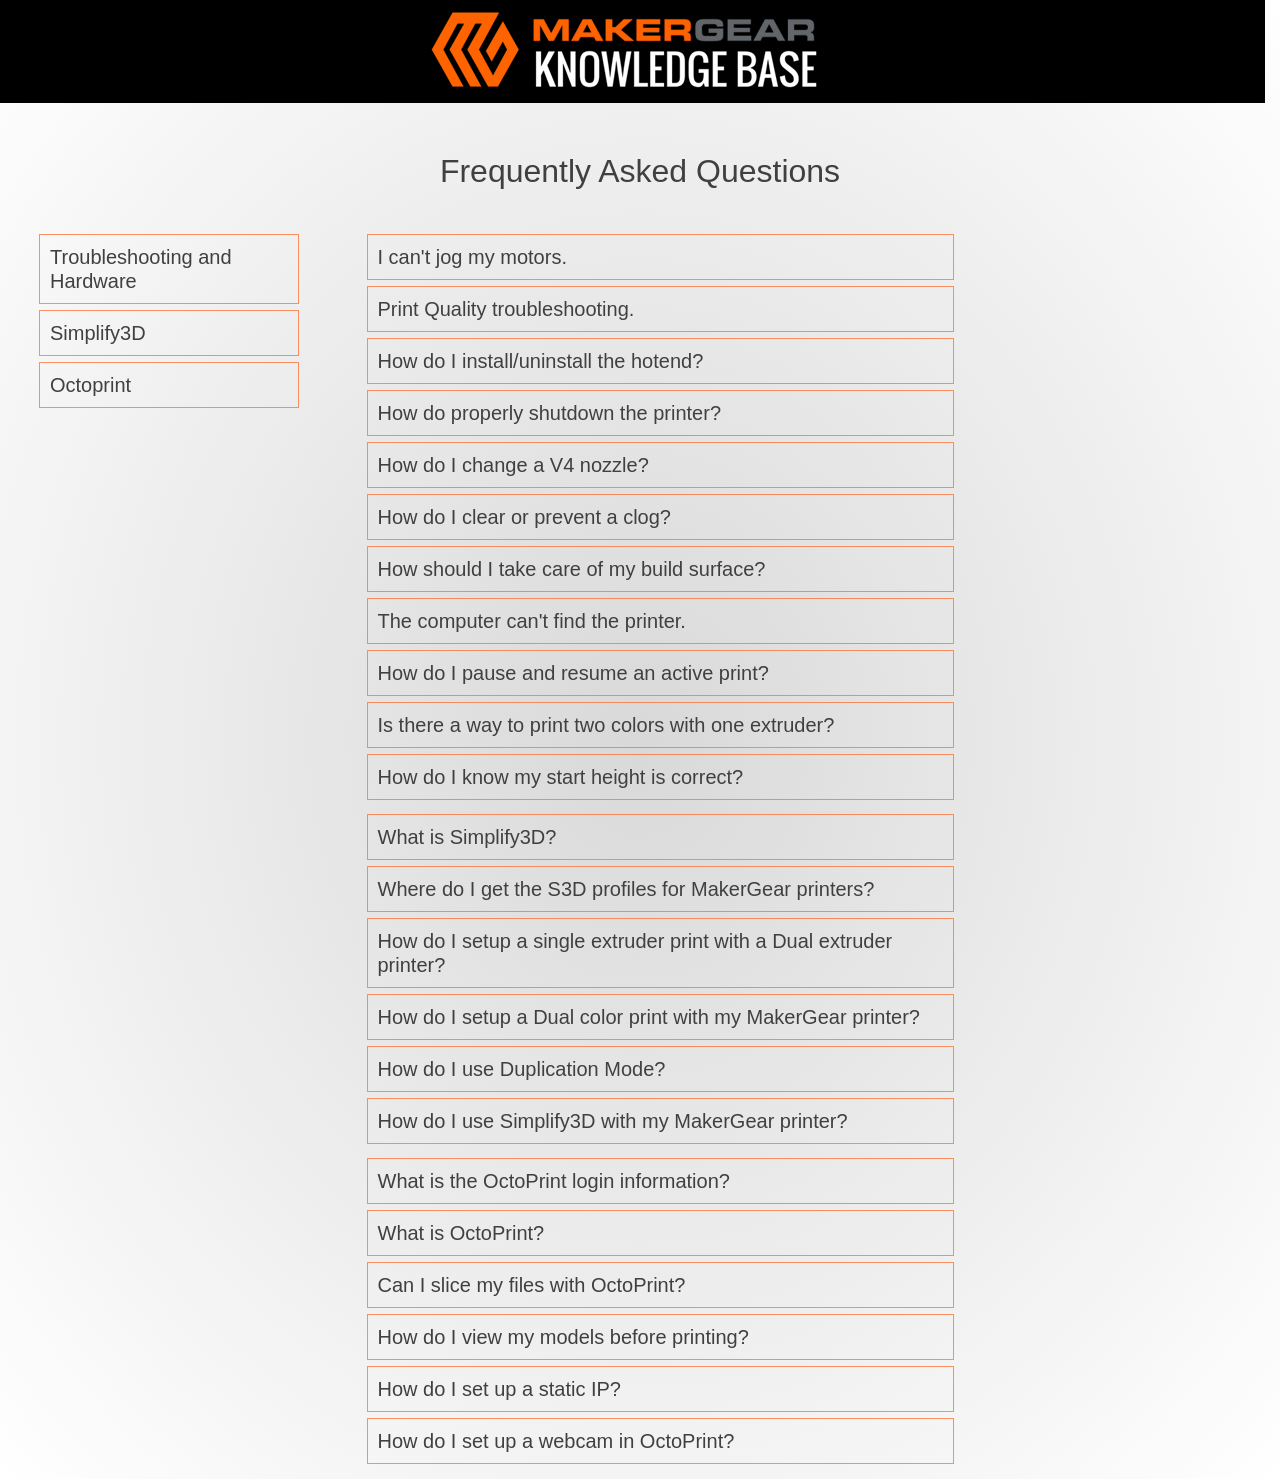
<file: index.html>
<!DOCTYPE html>
<html lang="en">

<head>
    <meta charset="utf-8">
    <meta name="viewport" content="width=device-width, initial-scale=1, shrink-to-fit=no">
    <title>M3 Frequently Asked Questions</title>
    <link rel="stylesheet" href="https://maxcdn.bootstrapcdn.com/bootstrap/4.0.0/css/bootstrap.min.css" integrity="sha384-Gn5384xqQ1aoWXA+058RXPxPg6fy4IWvTNh0E263XmFcJlSAwiGgFAW/dAiS6JXm" crossorigin="anonymous">
    <link href="https://fonts.googleapis.com/css?family=Oswald" rel="stylesheet">
    <link rel="stylesheet" href="faq-css/faq-stylesheet.css">
</head>

<body>
    <div class="row">
        <div class=" col-md-12 fixed center logo ">
            <a href="https://makergear.zendesk.com/hc/en-us"><img src="faq-images/mg-k%20logo.png"></a>
        </div>
    </div>
    <br>
    <div class="row">
        <div class="col-md-12">
            <h2 id="faq" class="center">Frequently Asked Questions</h2>
        </div>
    </div>
    <br>

    <!--left column -->
    <div class="row">
        <div class="col-md-3 filter">
            <ul>
                <li id="filter1">
                    <h5>Troubleshooting and Hardware</h5>
                </li>

                <!--Add a section for printer/network setup-->

                <li id="filter2">
                    <h5>Simplify3D</h5>
                </li>
                <li id="filter3">
                    <h5>Octoprint</h5>
                </li>

            </ul>
        </div>


        <!--middle column -->
        <div class="col-md-6">
            <!--Troubleshooting and Hardware -->
            <ul id="maint" class="multi-collapse">

                <li>
                    <h5 data-toggle="collapse" href="#power" role="button" aria-expanded="false" aria-controls="power">I can't jog my motors.</h5>
                    <p class="collapse plus-icon" id="power"><strong>M Series:</strong> Please check your 6-pin power connector and make sure it is fully seated. If it is askew, you will be able to connect and even heat up your hotend and bed, but not jog the motors. <br> If you can home your
                        axes, but can't jog the motors, check the temperatures. If one of them is reading 0°C, make sure the wire is plugged in all the way. If it is, you will need to replace it. A bad thermistor will keep you from jogging the motors.<br>
                        <strong>Ultra One:</strong> Try homing all axes prior to jogging them. If you are receiving an error please open a ticket on our <a href="https://www.makergear.com/pages/support">support page</a>.
                    </p>
                </li>
                <li>
                    <h5 data-toggle="collapse" href="#guide" role="button" aria-expanded="false" aria-controls="guide">Print Quality troubleshooting.</h5>
                    <p class="collapse plus-icon" id="guide">Check out the <a href="https://www.simplify3d.com/support/print-quality-troubleshooting/">Simplify3D Print Troubleshooting Guide.</a></p>
                </li>
                <li>
                    <h5 data-toggle="collapse" href="#hotend" role="button" aria-expanded="false" aria-controls="hotend">How do I install/uninstall the hotend?</h5>
                    <p class="collapse" id="hotend">Check out our Knowledge Base article on <a href="https://makergear.zendesk.com/hc/en-us/articles/115005730183-V4-Hot-End-Removal-and-Installation-">V4 hotend removal and installation</a>.</p>
                </li>
                <li>
                    <h5 data-toggle="collapse" href="#off" role="button" aria-expanded="false" aria-controls="off">How do properly shutdown the printer?</h5>
                    <p class="collapse" id="off">Check out this article on <a href="https://makergear.zendesk.com/hc/en-us/articles/115003074626-Shutting-Down-Your-Printer">How to shutdown the printer.</a></p>
                </li>
                <li>
                    <h5 data-toggle="collapse" href="#noz" role="button" aria-expanded="false" aria-controls="noz">How do I change a V4 nozzle?</h5>
                    <p class="collapse" id="noz">Check out our Knowledge Base article on <a href="https://makergear.zendesk.com/hc/en-us/articles/115005694286-Removing-and-Installing-The-V4-Nozzle">Removing and Installing the V4 Nozzle</a>.</p>
                </li>
                <li>
                    <h5 data-toggle="collapse" href="#clog" role="button" aria-expanded="false" aria-controls="clog">How do I clear or prevent a clog?</h5>
                    <p class="collapse" id="clog">For clog prevention and clearing, we suggest trying a Cold Pull.<br> The idea is to get old filament buildup and/or debris to stick to the filament so it can be extracted out of the hotend assembly. Check our our article on how to
                        perform a <a href="https://makergear.zendesk.com/hc/en-us/articles/115005186283-The-Cold-Pull-Nozzle-Cleaning-Method">Cold Pull.</a> If you find that you still have a clog, we suggest <a href="https://makergear.zendesk.com/hc/en-us/articles/115005730183-V4-Hot-End-Removal-and-Installation-">unistalling the hotend</a>                        and then <a href="https://makergear.zendesk.com/hc/en-us/articles/115005694286-Removing-and-Installing-The-V4-Nozzle">removing the nozzle</a>. At this point soaking the nozzle in acetone overnight to loosen the clogged filament,
                        or using a blowtorch is recommended.</p>
                </li>
                <li>
                    <h5 data-toggle="collapse" href="#bed" role="button" aria-expanded="false" aria-controls="bed">How should I take care of my build surface?</h5>
                    <p class="collapse" id="bed">We suggest cleaning your bed, in between prints, with 99% isopropyl alcohol. If you need to replace the polyimide film, check out our article on <a href="https://makergear.zendesk.com/hc/en-us/articles/115003212723-Bed-Prep-and-Maintenance">Bed Prep and Maintenance.</a>
                    </p>
                </li>
                <li>
                    <h5 data-toggle="collapse" href="#connect" role="button" aria-expanded="false" aria-controls="connect">The computer can't find the printer.</h5>
                    <p class="collapse" id="connect"><strong>M3 printers:</strong> <br>Does the onboard computer on the bottom left have a red and green light? <br>If not, check your power cable. If so, check your wifi connections. <br>Is your printer showing up as an access point? If
                        so, repeat the setup process at <a href="http://setup.makergear.com">setup.makergear.com</a>. <br>If it is not showing up try the <a href="http://setup.makergear.com/networkScan.html">Find My Printer Tool</a>.<br><br>
                        <strong>Ultra One:<br></strong> Try the <a href="http://setup.makergear.com/networkScan.html">Find My Printer Tool</a> <br> Try connecting to the IP address that is displayed on the LCD. <br> Try connecting to the printers wireless
                        access point.
                    </p>
                </li>
                <li>
                    <h5 data-toggle="collapse" href="#filament" role="button" aria-expanded="false" aria-controls="filament">How do I pause and resume an active print?</h5>
                    <p class="collapse" id="filament">There are times when you may want to pause a print. (eg. Not enough filament left on the roll). It's relatively painless to pause the print, replace the roll and resume. Check out this article on "<a href="https://makergear.zendesk.com/hc/en-us/articles/360030752752-Manually-pausing-an-active-print">Manually pausing an active print.</a>"
                    </p>
                </li>
                <li>
                    <h5 data-toggle="collapse" href="#filament2" role="button" aria-expanded="false" aria-controls="filament2">Is there a way to print two colors with one extruder?</h5>
                    <p class="collapse" id="filament2">While it takes a little planning, it is possible to print with more than one filament on a single extruder machine. Check out this article on "<a href="https://makergear.zendesk.com/hc/en-us/articles/360031306691-Multi-Color-prints-with-a-single-extruder">Multi-Color prints with a single extruder.</a>"
                    </p>
                </li>
                <li>
                    <h5 data-toggle="collapse" href="#start" role="button" aria-expanded="false" aria-controls="start">How do I know my start height is correct?</h5>
                    <p class="collapse" id="start">You want your first layer to look a little flattened, not rounded. A good test is to look at the bottom of your prints. The farther away you get, the more stringy and defined the bottom will look. Closer, and you will start to get
                        a mirror finish. Too far, and it will look underextruded or the base will be larger that it should be, "elephant foot". Check out this forum post on "<a href="http://forum.makergear.com/viewtopic.php?f=3&t=3047">The perfect first layer.</a>"
                    </p>
                </li>
            </ul>

            <!--Simplify3D section -->
            <ul id="s3d">
                <li>
                    <h5 data-toggle="collapse" href="#simplify" role="button" aria-expanded="false" aria-controls="simplify">What is Simplify3D?</h5>
                    <p class="collapse" id="simplify">Simplify3D is a software program used in combination with the MakerGear 3D printers for slicing your 3D models in to Gcode. Click on this link to learn more. <a href="https://makergear.zendesk.com/hc/en-us/articles/360000268063-What-Is-Simplify3D-">What is Simplify3D?</a></p>
                </li>
                <li>
                    <h5 data-toggle="collapse" href="#fff" role="button" aria-expanded="false" aria-controls="fff">Where do I get the S3D profiles for MakerGear printers?</h5>
                    <p class="collapse" id="fff">Simplify3D profiles for your MakerGear printer are available on our MakerGear Knowledge Base. <br>
                        <a href="https://makergear.zendesk.com/hc/en-us/articles/115004464806-Simplify3D-Profiles-and-Factory-Files">Simplify3D profiles for your MakerGear printer.</a>
                    </p>
                </li>
                <li>
                    <h5 data-toggle="collapse" href="#single" role="button" aria-expanded="false" aria-controls="single">How do I setup a single extruder print with a Dual extruder printer?</h5>
                    <p class="collapse" id="single">You can set of a single extruder print in Simplify3d by selecting Single Mode<br> in the Auto-Configure Extruders section of your FFF settings. Check out the article<br> here. <a href="https://makergear.zendesk.com/hc/en-us/articles/115004621743-Single-Extrusion-Prints-with-the-M3-ID">Single Extrusion prints with MakerGear Dual extruder printers.</a>
                    </p>
                </li>
                <li>
                    <h5 data-toggle="collapse" href="#dual" role="button" aria-expanded="false" aria-controls="dual">How do I setup a Dual color print with my MakerGear printer?</h5>
                    <p class="collapse" id="dual">Dual color prints can be set up by setting up separate processess for your extruders. Check out our article and video on how to set it up.<br>
                        <a href="https://makergear.zendesk.com/hc/en-us/articles/115004637866-Dual-Color-Printing-with-Simplify3D">Dual color printing with MakerGear.</a></p>
                </li>
                <li>
                    <h5 data-toggle="collapse" href="#duplication" role="button" aria-expanded="false" aria-controls="duplication">How do I use Duplication Mode?</h5>
                    <p class="collapse" id="duplication">Duplication mode requires two steps. First, you physically need to calibrate the hotends for duplication mode prints. Second, you need to slice your project for Dual extruders with Simplify3D<br>
                        <a href="https://makergear.zendesk.com/hc/en-us/articles/115005873006-M3-Independent-Dual-Duplication-Mode-Setup">Duplication Mode Setup</a><br>
                        <a href="https://makergear.zendesk.com/hc/en-us/articles/115005877606-Duplication-Mode-in-Simplify3D">Duplication Mode in Simplify3D</a></p>
                </li>
                <li>
                    <h5 data-toggle="collapse" href="#m3se" role="button" aria-expanded="false" aria-controls="m3se">How do I use Simplify3D with my MakerGear printer?</h5>
                    <p class="collapse" id="m3se">We suggest downloading our Simplify3D profiles for MakerGear and getting familiar with the Simplify3d workflow.<br>
                        <a href="https://makergear.zendesk.com/hc/en-us/articles/115004464806-Simplify3D-Profiles-and-Factory-Files">Simplify3D Profiles and Factory Files.</a><br>
                        <a href="https://makergear.zendesk.com/hc/en-us/articles/115003052343-Simplify3D-Workflow">Simplify3D work flow.</a>
                    </p>
                </li>
            </ul>
            <!--OctoPrint section -->

            <ul id="octoprint" class="multi-collapse">
                <li>
                    <h5 data-toggle="collapse" href="#log" role="button" aria-expanded="false" aria-controls="log">What is the OctoPrint login information?</h5>
                    <p class="collapse plus-icon" id="log">The default username for you printer is: printer <br> The password is your serial number as it appears on your printer.</p>
                </li>
                <li>
                    <h5 data-toggle="collapse" href="#op1" role="button" aria-expanded="false" aria-controls="op1">What is OctoPrint?</h5>
                    <p class="collapse" id="op1">Similar to the way that a car's dashboard offers access to the vehicle's controls, OctoPrint is the interface through which users access and control the MakerGear M3.<br>
                        <a href="https://makergear.zendesk.com/hc/en-us/articles/360000267623-What-is-OctoPrint-">What is OctoPrint?</a></p>
                </li>
                <li>
                    <h5 data-toggle="collapse" href="#op2" role="button" aria-expanded="false" aria-controls="op2">Can I slice my files with OctoPrint?</h5>
                    <p class="collapse" id="op2">While we suggest you use Simplify3D, OctoPrint has a rudimentary onboard slicer.<br>
                        <a href="https://makergear.zendesk.com/hc/en-us/articles/115002709903-OctoPrint-for-MakerGear-How-to-convert-an-STL-file-into-a-physical-object-">Slicing Models with OctoPrint</a><br><br><em>The onboard slicer in OctoPrint is not compatible with the Ultra One.</em></p>
                </li>
                <li>
                    <h5 data-toggle="collapse" href="#op3" role="button" aria-expanded="false" aria-controls="op3">How do I view my models before printing?</h5>
                    <p class="collapse" id="op3">Your MakerGear M3 shipped with an additional plugin called Slicer, which adds the plating function to OctoPrint for MakerGear.<br><a href="https://makergear.zendesk.com/hc/en-us/articles/115002763003-OctoPrint-for-MakerGear-Manipulate-and-multiply-3D-models-using-CuraEngine-and-more">Slicing 3D models with OctoPrint.</a></p>
                </li>
                <li>
                    <h5 data-toggle="collapse" href="#op4" role="button" aria-expanded="false" aria-controls="cop4"> How do I set up a static IP?</h5>
                    <p class="collapse" id="op4">Depending on the demands of your work or home network configuration,<br> it may become necessary for you to set up a static IP address for your printer.<br> To do this you will need to SSH (remotely connect to the printer).<br><a href="https://makergear.zendesk.com/hc/en-us/articles/360000282583-Static-IP-Instructions">Static IP instructions</a></p>
                </li>
                <li>
                    <h5 data-toggle="collapse" href="#op5" role="button" aria-expanded="false" aria-controls="cop5"> How do I set up a webcam in OctoPrint?</h5>
                    <p class="collapse" id="op5">Check out this article on <a href="https://makergear.zendesk.com/hc/en-us/articles/360032331651-Enabling-a-Webcam-in-Octoprint">Enabling a Webcam in OctoPrint.</a></p>
                </li>
            </ul>
        </div>
        <!--third column -->
        <div class="col-md-3"></div>
    </div>


    <script src="https://code.jquery.com/jquery-3.3.1.min.js" integrity="sha256-FgpCb/KJQlLNfOu91ta32o/NMZxltwRo8QtmkMRdAu8=" crossorigin="anonymous"></script>
    <script src="https://cdnjs.cloudflare.com/ajax/libs/popper.js/1.12.9/umd/popper.min.js" integrity="sha384-ApNbgh9B+Y1QKtv3Rn7W3mgPxhU9K/ScQsAP7hUibX39j7fakFPskvXusvfa0b4Q" crossorigin="anonymous"></script>
    <script src="https://maxcdn.bootstrapcdn.com/bootstrap/4.0.0/js/bootstrap.min.js" integrity="sha384-JZR6Spejh4U02d8jOt6vLEHfe/JQGiRRSQQxSfFWpi1MquVdAyjUar5+76PVCmYl" crossorigin="anonymous"></script>
    <script type="application/javascript" src="faq.js"></script>
    <script>
        window.onload = addListeners;
    </script>

</body>

</html>
</file>
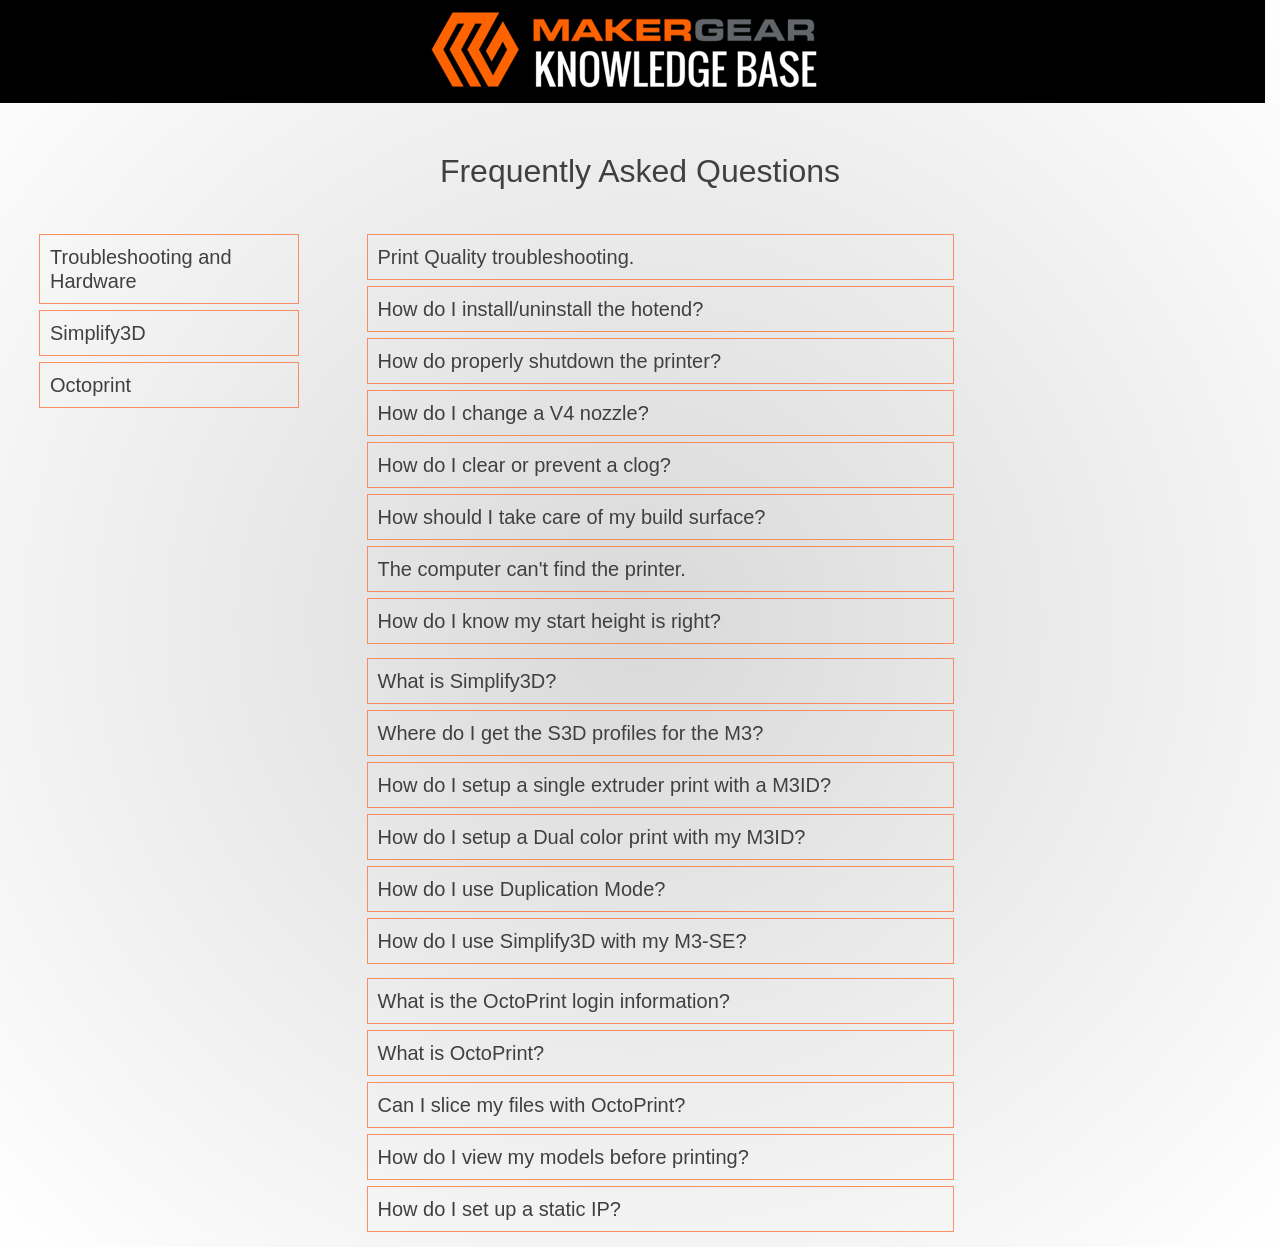
<file: faq-index.html>
<!DOCTYPE html>
<html lang="en">

<head>
    <meta charset="utf-8">
    <meta name="viewport" content="width=device-width, initial-scale=1, shrink-to-fit=no">
    <title>M3 Frequently Asked Questions</title>
    <link rel="stylesheet" href="https://maxcdn.bootstrapcdn.com/bootstrap/4.0.0/css/bootstrap.min.css" integrity="sha384-Gn5384xqQ1aoWXA+058RXPxPg6fy4IWvTNh0E263XmFcJlSAwiGgFAW/dAiS6JXm" crossorigin="anonymous">
    <link href="https://fonts.googleapis.com/css?family=Oswald" rel="stylesheet">
    <link rel="stylesheet" href="faq-css/faq-stylesheet.css">
</head>

<body>
    <div class="row">
        <div class=" col-md-12 fixed center logo "><a href="https://makergear.zendesk.com/hc/en-us"><img src="faq-images/mg-k%20logo.png"></a></div>
    </div>
    <br>
    <div class="row">
        <div class="col-md-12">
            <h2 id="faq" class="center">Frequently Asked Questions</h2>
        </div>
    </div>
    <br>

    <!--left column -->
    <div class="row">
        <div class="col-md-3 filter">
            <ul>
                <li id="filter1">
                    <h5>Troubleshooting and Hardware</h5>
                </li>

                <!--Add a section for printer/network setup-->

                <li id="filter2">
                    <h5>Simplify3D</h5>
                </li>
                <li id="filter3">
                    <h5>Octoprint</h5>
                </li>

            </ul>
        </div>


        <!--middle column -->
        <div class="col-md-6">
            <!--Troubleshooting and Hardware -->
            <ul id="maint" class="multi-collapse">

                <li>
                    <h5 data-toggle="collapse" href="#guide" role="button" aria-expanded="false" aria-controls="guide">Print Quality troubleshooting.</h5>
                    <p class="collapse plus-icon" id="guide">Check out the <a href="https://www.simplify3d.com/support/print-quality-troubleshooting/">Simplify3D Print Troubleshooting Guide.</a></p>
                </li>
                <li>
                    <h5 data-toggle="collapse" href="#hotend" role="button" aria-expanded="false" aria-controls="hotend">How do I install/uninstall the hotend?</h5>
                    <p class="collapse" id="hotend">Check out our Knowledge Base article on <a href="https://makergear.zendesk.com/hc/en-us/articles/115005730183-V4-Hot-End-Removal-and-Installation-">V4 hotend removal and installation</a>.</p>
                </li>
                <li>
                    <h5 data-toggle="collapse" href="#off" role="button" aria-expanded="false" aria-controls="off">How do properly shutdown the printer?</h5>
                    <p class="collapse" id="off">Check out this article on <a href="https://makergear.zendesk.com/hc/en-us/articles/115003074626-Shutting-Down-Your-Printer">How to shutdown the printer.</a></p>
                </li>
                <li>
                    <h5 data-toggle="collapse" href="#noz" role="button" aria-expanded="false" aria-controls="noz">How do I change a V4 nozzle?</h5>
                    <p class="collapse" id="noz">Check out our Knowledge Base article on <a href="https://makergear.zendesk.com/hc/en-us/articles/115005694286-Removing-and-Installing-The-V4-Nozzle">Removing and Installing the V4 Nozzle</a>.</p>
                </li>
                <li>
                    <h5 data-toggle="collapse" href="#clog" role="button" aria-expanded="false" aria-controls="clog">How do I clear or prevent a clog?</h5>
                    <p class="collapse" id="clog">For clog prevention and clearing, we suggest trying a Cold Pull.<br> The idea is to get old filament buildup order debris to stick to the filament so it can be extracted out of the hotend assembly. Check our our article on how to perform a <a href="https://makergear.zendesk.com/hc/en-us/articles/115005186283-The-Cold-Pull-Nozzle-Cleaning-Method">Cold Pull.</a> If you find that you still have a clog, we suggest <a href="https://makergear.zendesk.com/hc/en-us/articles/115005730183-V4-Hot-End-Removal-and-Installation-">unistalling the hotend</a> and then <a href="https://makergear.zendesk.com/hc/en-us/articles/115005694286-Removing-and-Installing-The-V4-Nozzle">removing the nozzle</a>. At this point soaking the nozzle in acetone overnight to loosen the clogged filament, or using a blowtorch is recommended.</p>
                </li>
                <li>
                    <h5 data-toggle="collapse" href="#bed" role="button" aria-expanded="false" aria-controls="bed">How should I take care of my build surface?</h5>
                    <p class="collapse" id="bed">We suggest cleaning your bed, in between prints, with 99% isopropyl alcohol. If you need to replace the polyimide film, check out our article on <a href="https://makergear.zendesk.com/hc/en-us/articles/115003212723-Bed-Prep-and-Maintenance">Bed Prep and Maintenance.</a>
                    </p>
                </li>
                <li>
                    <h5 data-toggle="collapse" href="#connect" role="button" aria-expanded="false" aria-controls="connect">The computer can't find the printer.</h5>
                    <p class="collapse" id="connect">Does the onboard computer on the bottom left have a red and green light? If not, check your power cable. If so, check your wifi connections. Is your printer showing up as an access point? If so, repeat the setup process at <a href="http://setup.makergear.com">setup.makergear.com</a>. If it is not showing up try the <a href="http://setup.makergear.com/networkScan.html">Find My Printer Tool</a>.
                    </p>
                </li>
                <li>
                    <h5 data-toggle="collapse" href="#start" role="button" aria-expanded="false" aria-controls="start">How do I know my start height is right?</h5>
                    <p class="collapse" id="start">You want your first layer to look a little flattened, not rounded. A good test is to look at the bottom of your prints. The farther away you get, the more stringy and defined the bottom will look. Closer, and you will start to get a mirror finish. Too far, and it will look underextruded or the base will be larger that it should be, "elephant foot". Check out this forum post on "<a href="http://forum.makergear.com/viewtopic.php?f=3&t=3047">The perfect first layer.</a>"
                    </p>
                </li>
            </ul>

            <!--Simplify3D section -->
            <ul id="s3d">
                <li>
                    <h5 data-toggle="collapse" href="#simplify" role="button" aria-expanded="false" aria-controls="simplify">What is Simplify3D?</h5>
                    <p class="collapse" id="simplify">Simplify3D is a software program used in combination with the MakerGear 3D printers for slicing your 3D models in to Gcode. Click on this link to learn more. <a href="https://makergear.zendesk.com/hc/en-us/articles/360000268063-What-Is-Simplify3D-">What is Simplify3D?</a></p>
                </li>
                <li>
                    <h5 data-toggle="collapse" href="#fff" role="button" aria-expanded="false" aria-controls="fff">Where do I get the S3D profiles for the M3?</h5>
                    <p class="collapse" id="fff">Simplify3D profiles for your MakerGear M3 printer are available on our MakerGear Knowledge Base. <br>
                        <a href="https://makergear.zendesk.com/hc/en-us/articles/115004464806-Simplify3D-Profiles-and-Factory-Files">Simplify3D profiles for your MakerGear M3.</a>
                    </p>
                </li>
                <li>
                    <h5 data-toggle="collapse" href="#single" role="button" aria-expanded="false" aria-controls="single">How do I setup a single extruder print with a M3ID?</h5>
                    <p class="collapse" id="single">You can set of a single extruder print in Simplify3d by selecting Single Mode<br> in the Auto-Configure Extruders section of your FFF settings. Check out the article<br> here. <a href="https://makergear.zendesk.com/hc/en-us/articles/115004621743-Single-Extrusion-Prints-with-the-M3-ID">Single Extrusion prints with the M3ID.</a>
                    </p>
                </li>
                <li>
                    <h5 data-toggle="collapse" href="#dual" role="button" aria-expanded="false" aria-controls="dual">How do I setup a Dual color print with my M3ID?</h5>
                    <p class="collapse" id="dual">Dual color prints can be set up by setting up separate processess for your extruders. Check out our article and video on how to set it up.<br>
                        <a href="https://makergear.zendesk.com/hc/en-us/articles/115004637866-Dual-Color-Printing-with-Simplify3D">Dual color printing with the M3ID.</a></p>
                </li>
                <li>
                    <h5 data-toggle="collapse" href="#duplication" role="button" aria-expanded="false" aria-controls="duplication">How do I use Duplication Mode?</h5>
                    <p class="collapse" id="duplication">Duplication mode requires two steps. First, you physically need to calibrate the hotends for duplication mode prints. Second, you need to slice your project for Dual extruders with Simplify3D<br>
                        <a href="https://makergear.zendesk.com/hc/en-us/articles/115005873006-M3-Independent-Dual-Duplication-Mode-Setup">Duplication Mode Setup</a><br>
                        <a href="https://makergear.zendesk.com/hc/en-us/articles/115005877606-Duplication-Mode-in-Simplify3D">Duplication Mode in Simplify3D</a></p>
                </li>
                <li>
                    <h5 data-toggle="collapse" href="#m3se" role="button" aria-expanded="false" aria-controls="m3se">How do I use Simplify3D with my M3-SE?</h5>
                    <p class="collapse" id="m3se">We suggest downloading our Simplify3D profiles for the MakerGear M3 and getting familiar with the Simplify3d workflow.<br>
                        <a href="https://makergear.zendesk.com/hc/en-us/articles/115004464806-Simplify3D-Profiles-and-Factory-Files">Simplify3D Profiles and Factory Files.</a><br>
                        <a href="https://makergear.zendesk.com/hc/en-us/articles/115003052343-Simplify3D-Workflow">Simplify3D work flow.</a>
                    </p>
                </li>
            </ul>
            <!--OctoPrint section -->
            
            <ul id="octoprint" class="multi-collapse">
                 <li>
                    <h5 data-toggle="collapse" href="#log" role="button" aria-expanded="false" aria-controls="log">What is the  OctoPrint login information?</h5>
                    <p class="collapse plus-icon" id="log">The default username for you printer is: printer <br> The password is your serial number as it appears on your printer.</p>
                </li>
                <li>
                    <h5 data-toggle="collapse" href="#op1" role="button" aria-expanded="false" aria-controls="op1">What is OctoPrint?</h5>
                    <p class="collapse" id="op1">Similar to the way that a car's dashboard offers access to the vehicle's controls, OctoPrint is the interface through which users access and control the MakerGear M3.<br>
                        <a href="https://makergear.zendesk.com/hc/en-us/articles/360000267623-What-is-OctoPrint-">What is OctoPrint?</a></p>
                </li>
                <li>
                    <h5 data-toggle="collapse" href="#op2" role="button" aria-expanded="false" aria-controls="op2">Can I slice my files with OctoPrint?</h5>
                    <p class="collapse" id="op2">While we suggest you use Simplify3D, OctoPrint has a rudimentary onboard slicer.<br>
                        <a href="https://makergear.zendesk.com/hc/en-us/articles/115002709903-OctoPrint-for-MakerGear-How-to-convert-an-STL-file-into-a-physical-object-">Slicing Models with OctoPrint</a></p>
                </li>
                <li>
                    <h5 data-toggle="collapse" href="#op3" role="button" aria-expanded="false" aria-controls="op3">How do I view my models before printing?</h5>
                    <p class="collapse" id="op3">Your MakerGear M3 shipped with an additional plugin called Slicer, which adds the plating function to OctoPrint for MakerGear.<br><a href="https://makergear.zendesk.com/hc/en-us/articles/115002763003-OctoPrint-for-MakerGear-Manipulate-and-multiply-3D-models-using-CuraEngine-and-more">Slicing 3D models with OctoPrint.</a></p>
                </li>
                <li>
                    <h5 data-toggle="collapse" href="#op4" role="button" aria-expanded="false" aria-controls="cop4"> How do I set up a static IP?</h5>
                    <p class="collapse" id="op4">Depending on the demands of your work or home network configuration,<br> it may become necessary for you to set up a static IP address for your printer.<br> To do this you will need to SSH (remotely connect to the printer).<br><a href="https://makergear.zendesk.com/hc/en-us/articles/360000282583-Static-IP-Instructions">Static IP instructions</a> </p>
                </li>
            </ul>
        </div>
        <!--third column -->
        <div class="col-md-3"></div>
    </div>
   
    
    <script src="https://code.jquery.com/jquery-3.3.1.min.js" integrity="sha256-FgpCb/KJQlLNfOu91ta32o/NMZxltwRo8QtmkMRdAu8=" crossorigin="anonymous"></script>
    <script src="https://cdnjs.cloudflare.com/ajax/libs/popper.js/1.12.9/umd/popper.min.js" integrity="sha384-ApNbgh9B+Y1QKtv3Rn7W3mgPxhU9K/ScQsAP7hUibX39j7fakFPskvXusvfa0b4Q" crossorigin="anonymous"></script>
    <script src="https://maxcdn.bootstrapcdn.com/bootstrap/4.0.0/js/bootstrap.min.js" integrity="sha384-JZR6Spejh4U02d8jOt6vLEHfe/JQGiRRSQQxSfFWpi1MquVdAyjUar5+76PVCmYl" crossorigin="anonymous"></script>
    <script type="application/javascript" src="faq.js"></script>
    <script>window.onload = addListeners;</script>

</body>

</html>
</file>
<file: faq-css/faq-stylesheet.css>
body {
    background-image: radial-gradient(hsla(50, 0%, 85%, 1), white);
}

li {
    list-style: none;
    outline-style: solid;
    outline-color: hsla(17, 100%, 60%, 0.75);
    outline-width: thin;
}

li:hover {
    background-color: hsla(0, 0%, 80%, 1);
}

h2,
p {
    color: hsla(0, 0%, 25%, 1);
}

h5 {
    padding: 10px;
    color: hsla(0, 0%, 25%, 1);
}

p {
    font-size: 115%;
    padding: 10px;
}

a {
    color: hsla(17, 100%, 49%, 1);
}

.center {
    text-align: center;
}

.logo {
    background-color: black;
}

.fixed {
    z-index: 1;
    position: fixed;
    top: 0px;
    width: 100%;
}

#faq {
    padding-top: 10%;
    padding-bottom: 1%;
}

@media screen and (max-width: 768px) {
    body,
    html {
        overflow-x: hidden;
    }
    ul {
        padding: 1%;
    }
    br {
        display: none;
    }
    .filter {
        display: none;
    }
    img {
        width: 85%;
        height: 85%;
    }
    #faq {
        padding-top: 25%;
        font-size: 140%;
    }
}
</file>
